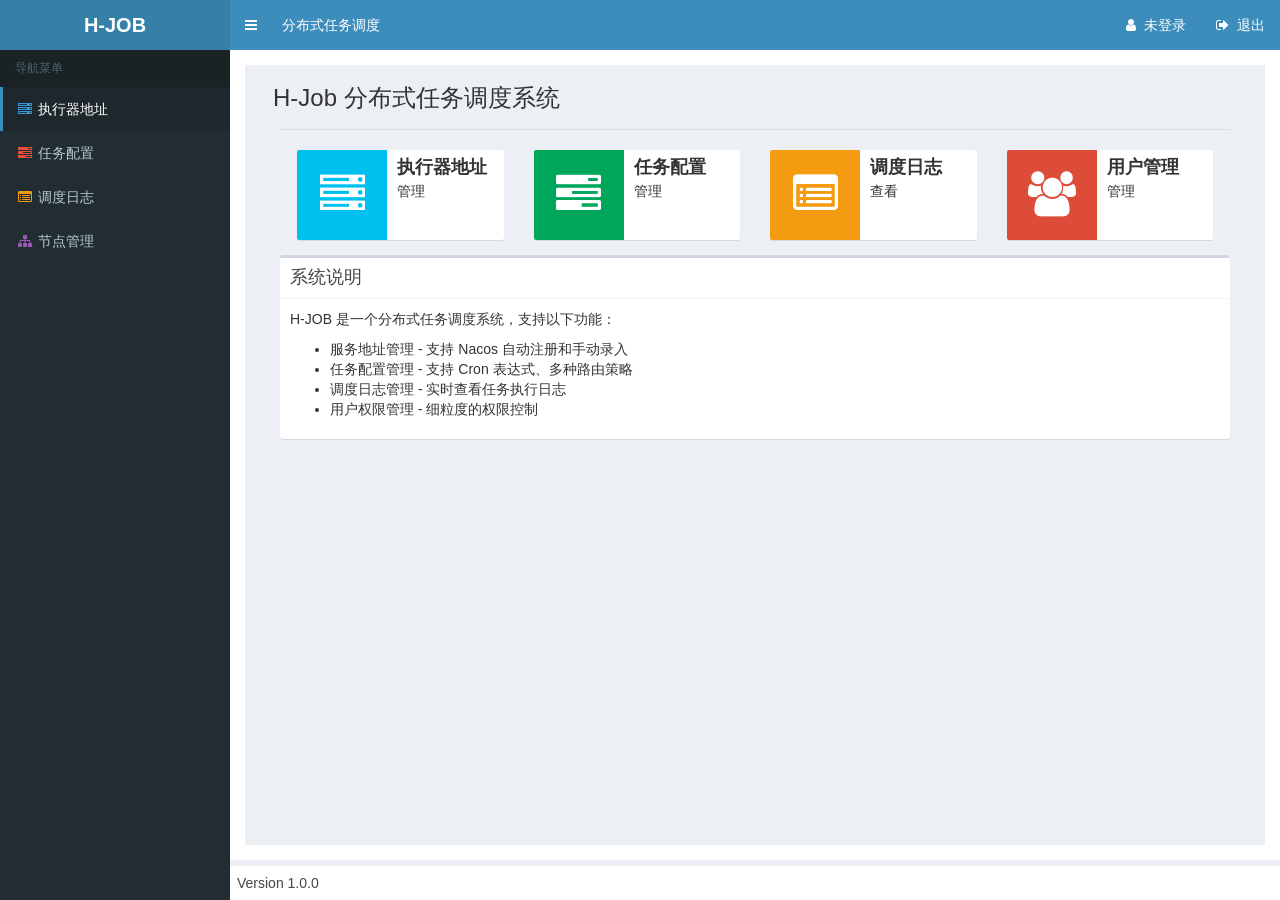
<file: h-job-admin/src/main/resources/admin/views/index.html>
<!DOCTYPE html>
<html>
<head>
    <meta charset="utf-8">
    <meta http-equiv="X-UA-Compatible" content="IE=edge">
    <title>H-JOB </title>
    <meta content="width=device-width, initial-scale=1, maximum-scale=1, user-scalable=no" name="viewport">
    <link rel="stylesheet" href="../css/bootstrap.min.css">
    <link rel="stylesheet" href="../css/font-awesome.min.css">
    <link rel="stylesheet" href="../css/AdminLTE.min.css">
    <link rel="stylesheet" href="../css/all-skins.min.css">
    <link rel="stylesheet" href="../css/main.css">
</head>
<body class="hold-transition skin-blue sidebar-mini">
<div class="wrapper" id="rrapp" v-cloak>
    <header class="main-header">
        <a href="javascript:void(0);" class="logo">
            <span class="logo-mini"><b>HJ</b></span>
            <span class="logo-lg"><b>H-JOB</b></span>
        </a>
        <nav class="navbar navbar-static-top" role="navigation">
            <a href="#" class="sidebar-toggle" data-toggle="offcanvas" role="button">
                <span class="sr-only">Toggle navigation</span>
            </a>
            <div style="float:left;color:#fff;padding:15px 10px;">分布式任务调度</div>
            <div class="navbar-custom-menu">
                <ul class="nav navbar-nav">
                    <li><a href="javascript:void(0);" style="cursor:default;"><i class="fa fa-user"></i> &nbsp;<span
                            id="username-display">未登录</span></a></li>
                    <li><a href="javascript:void(0);" onclick="logout()"><i class="fa fa-sign-out"></i> &nbsp;退出</a>
                    </li>
                </ul>
            </div>
        </nav>
    </header>

    <aside class="main-sidebar">
        <section class="sidebar">
            <ul class="sidebar-menu">
                <li class="header">导航菜单</li>
                <li class="active"><a href="#server_address.html"><i class="fa fa-server" style="color: #3498db;"></i><span>执行器地址</span></a>
                </li>
                <li><a href="#job_info.html"><i class="fa fa-tasks" style="color: #e74c3c;"></i><span>任务配置</span></a></li>
                <li><a href="#job_log.html"><i class="fa fa-list-alt" style="color: #f39c12;"></i><span>调度日志</span></a></li>
                <li><a href="#user.html"><i class="fa fa-users" style="color: #2ecc71;"></i><span>用户管理</span></a></li>
                <li><a href="#node_info.html"><i class="fa fa-sitemap" style="color: #9b59b6;"></i><span>节点管理</span></a></li>
            </ul>
        </section>
    </aside>

    <div class="content-wrapper">

        <section class="content" style="background:#fff;">
            <iframe scrolling="yes" frameborder="0"
                    style="width:100%;min-height:200px;overflow:visible;background:#fff;" :src="main"></iframe>
        </section>
    </div>

    <footer class="main-footer">
        Version 1.0.0
    </footer>

    <div class="control-sidebar-bg"></div>
</div>

<script src="../libs/jquery.min.js"></script>
<script src="../libs/vue.min.js"></script>
<script src="../libs/router.js"></script>
<script src="../libs/bootstrap.min.js"></script>
<script src="../libs/fastclick.min.js"></script>
<script src="../libs/app.js"></script>
<script src="../plugins/layer/layer.js"></script>
<script src="../js/common.js"></script>
<script src="../js/index.js"></script>
<script>
    document.addEventListener('DOMContentLoaded', function () {
        var role = parseInt(localStorage.getItem('hjob_role'), 10);
        if (role !== 1) {
            var menu = document.querySelector('a[href="#user.html"]');
            if (menu) menu.parentNode.style.display = 'none';
        }

        // 显示用户名
        var userName = localStorage.getItem('hjob_user');
        if (userName) {
            try {
                var usernameSpan = document.getElementById('username-display');
                if (usernameSpan && userName) {
                    usernameSpan.textContent = userName;
                }
            } catch (e) {
                console.error('解析用户信息失败:', e);
            }
        }
    });

    function logout() {
        // 调用后端退出接口（如果有）
        $.post('/h-job/logout', function () {
        }).always(function () {
            // 清除本地存储的登录信息
            localStorage.removeItem('hjob_token');
            localStorage.removeItem('hjob_role');
            localStorage.removeItem('hjob_user');
            // 跳转到登录页
            window.location.href = '/h-job/admin/views/login.html';
        });
    }
</script>
</body>
</html>
</file>
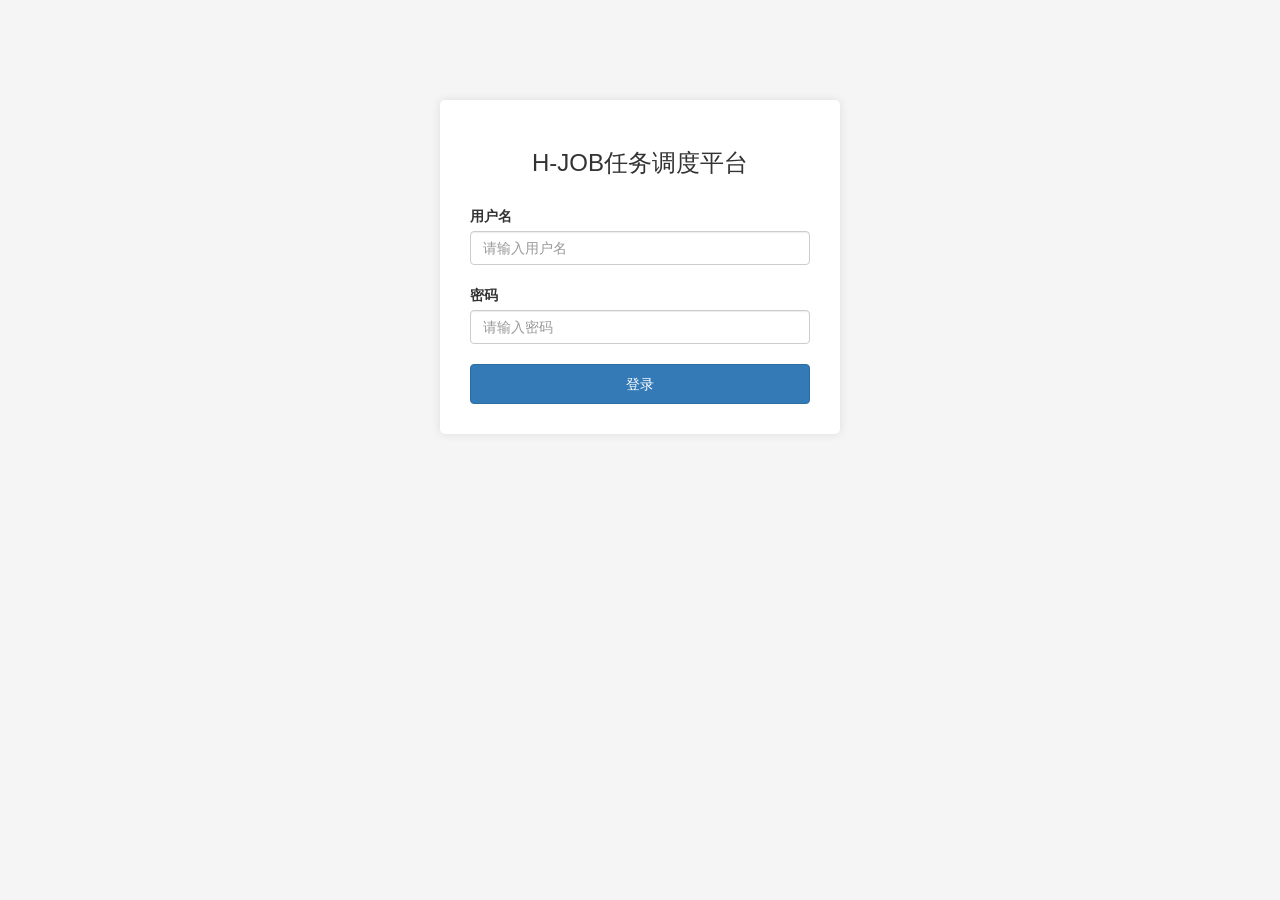
<file: h-job-admin/src/main/resources/admin/views/login.html>
<!DOCTYPE html>
<html lang="zh-CN">
<head>
    <meta charset="utf-8">
    <meta http-equiv="X-UA-Compatible" content="IE=edge">
    <meta name="viewport" content="width=device-width, initial-scale=1">
    <title>登录 - 任务调度平台</title>
    <!-- Bootstrap -->
    <link href="../css/bootstrap.min.css" rel="stylesheet">
    <style>
        body {
            background-color: #f5f5f5;
        }
        .login-container {
            max-width: 400px;
            margin: 100px auto;
            padding: 30px;
            background-color: #fff;
            border-radius: 5px;
            box-shadow: 0 0 10px rgba(0,0,0,0.1);
        }
        .login-title {
            text-align: center;
            margin-bottom: 30px;
            color: #333;
        }
        .form-group {
            margin-bottom: 20px;
        }
        .btn-login {
            width: 100%;
            height: 40px;
        }
    </style>
</head>
<body>
    <div class="container">
        <div class="login-container">
            <h3 class="login-title">H-JOB任务调度平台</h3>
            <form id="loginForm">
                <div class="form-group">
                    <label for="userName">用户名</label>
                    <input type="text" class="form-control" id="userName" name="userName" placeholder="请输入用户名" required>
                </div>
                <div class="form-group">
                    <label for="password">密码</label>
                    <input type="password" class="form-control" id="password" name="password" placeholder="请输入密码" required>
                </div>
                <button type="submit" class="btn btn-primary btn-login">登录</button>
            </form>
            <div id="errorMsg" class="text-danger text-center" style="margin-top: 15px; display: none;"></div>
        </div>
    </div>

    <!-- jQuery (Bootstrap 的所有 JavaScript 插件都依赖 jQuery，所以必须放在前边) -->
    <script src="../libs/jquery.min.js"></script>
    <!-- 加载 Bootstrap 的所有 JavaScript 插件。你也可以根据需要只加载单个插件。 -->
    <script src="../libs/bootstrap.min.js"></script>

    <script src="../js/common.js"></script>
    <script>
        $(function() {
            // 登录表单提交
            $('#loginForm').submit(function(e) {
                e.preventDefault();

                var userName = $('#userName').val();
                var password = $('#password').val();

                if (!userName || !password) {
                    showError('请输入用户名和密码');
                    return;
                }

                $.ajax({
                    url: '/h-job/login',
                    type: 'POST',
                    contentType: 'application/json',
                    data: JSON.stringify({
                        userName: userName,
                        password: password
                    }),
                    success: function(res) {
                        if (res.code === 200) {
                            // 登录成功，保存token和role
                            setToken(res.data.token);
                            localStorage.setItem('hjob_user', res.data.userName);
                            localStorage.setItem('hjob_role', res.data.role);
                            // 跳转到首页
                            window.location.href = 'index.html';
                        } else {
                            showError(res.msg || '登录失败，请检查用户名和密码');
                        }
                    },
                    error: function(xhr) {
                        showError('登录失败，服务器错误');
                    }
                });
            });
            
            function showError(msg) {
                $('#errorMsg').text(msg).show();
                setTimeout(function() {
                    $('#errorMsg').hide();
                }, 3000);
            }
        });
    </script>
</body>
</html>
</file>
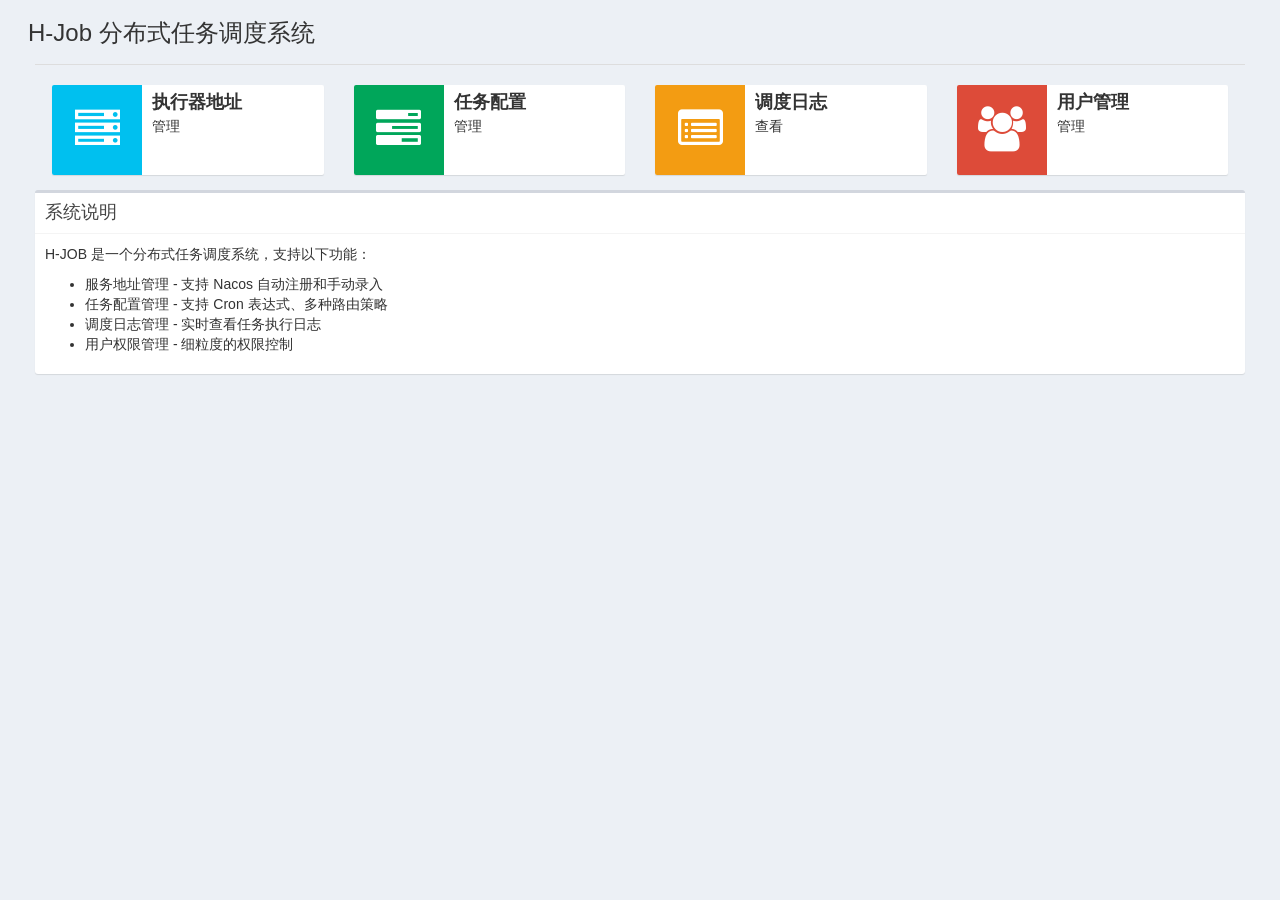
<file: h-job-admin/src/main/resources/admin/views/main.html>
<!DOCTYPE html>
<html>
<head>
    <title>欢迎页</title>
    <meta charset="UTF-8">
    <meta http-equiv="X-UA-Compatible" content="IE=edge">
    <meta content="width=device-width, initial-scale=1, maximum-scale=1, user-scalable=no" name="viewport">
    <link rel="stylesheet" href="../css/bootstrap.min.css">
    <link rel="stylesheet" href="../css/font-awesome.min.css">
    <link rel="stylesheet" href="../css/AdminLTE.min.css">
    <link rel="stylesheet" href="../css/all-skins.min.css">
    <link rel="stylesheet" href="../css/main.css">
    <script src="../js/common.js"></script>

    <style>
        body {
            background-color: #ecf0f5;
            padding: 20px;
        }
    </style>
</head>
<body>
<section class="content-header">
    <h1>H-Job 分布式任务调度系统</h1>
</section>
<section class="content">
    <div class="row">
        <div class="col-md-3 col-sm-6 col-xs-12">
            <a href="server_address.html" style="text-decoration: none; color: inherit;">
                <div class="info-box">
                    <span class="info-box-icon bg-aqua"><i class="fa fa-server"></i></span>
                    <div class="info-box-content">
                        <span class="info-box-number">执行器地址</span>
                        <span class="info-box-text">管理</span>
                    </div>
                </div>
            </a>
        </div>
        <div class="col-md-3 col-sm-6 col-xs-12">
            <a href="job_info.html" style="text-decoration: none; color: inherit;">
                <div class="info-box">
                    <span class="info-box-icon bg-green"><i class="fa fa-tasks"></i></span>
                    <div class="info-box-content">
                        <span class="info-box-number">任务配置</span>
                        <span class="info-box-text">管理</span>
                    </div>
                </div>
            </a>
        </div>
        <div class="col-md-3 col-sm-6 col-xs-12">
            <a href="job_log.html" style="text-decoration: none; color: inherit;">
                <div class="info-box">
                    <span class="info-box-icon bg-yellow"><i class="fa fa-list-alt"></i></span>
                    <div class="info-box-content">
                        <span class="info-box-number">调度日志</span>
                        <span class="info-box-text">查看</span>
                    </div>
                </div>
            </a>
        </div>
        <div class="col-md-3 col-sm-6 col-xs-12">
            <a href="user.html" style="text-decoration: none; color: inherit;">
                <div class="info-box">
                    <span class="info-box-icon bg-red"><i class="fa fa-users"></i></span>
                    <div class="info-box-content">
                        <span class="info-box-number">用户管理</span>
                        <span class="info-box-text">管理</span>
                    </div>
                </div>
            </a>
        </div>
    </div>
    <div class="box box-default">
        <div class="box-header with-border">
            <h3 class="box-title">系统说明</h3>
        </div>
        <div class="box-body">
            <p>H-JOB 是一个分布式任务调度系统，支持以下功能：</p>
            <ul>
                <li>服务地址管理 - 支持 Nacos 自动注册和手动录入</li>
                <li>任务配置管理 - 支持 Cron 表达式、多种路由策略</li>
                <li>调度日志管理 - 实时查看任务执行日志</li>
                <li>用户权限管理 - 细粒度的权限控制</li>
            </ul>
        </div>
    </div>
</section>
</body>
</html>
</file>
<file: h-job-admin/src/main/resources/admin/css/main.css>
html { overflow-x:hidden; }
.content-header {
	position: relative;
	padding: 0 0 3px 8px
}

.content-header>.breadcrumb {
    position: relative;
    top: 0;
    right: 0;
    float: none;
    margin-top: 0px;
    padding-left: 10px;
    background: #ecf0f5;
}

.main-footer {
    padding: 7px;
    color: #444;
    border-top: 1px solid #eee;
}

[v-cloak] {
  display: none;
}

.grid-btn{
	margin-bottom:12px;
}
.grid-btn .btn{
	margin-right:10px;
}
.pointer{cursor: pointer;}

.ml-10 { margin-left:0 !important; }
@media (min-width: 768px) {
	.ml-10 { margin-left:10px !important; }
	.col-sm-10 {width: 70%;padding-left: 0px;}
	.col-sm-2 {width: 24%;}
}
tbody > tr > th {font-weight: normal; }
.panel .table { margin:0 0; }
.panel .pagination { margin:0; }
.panel-default>.panel-heading {background-color: #f5f5f5;}
.row{
	border-top: 1px solid #ddd;
	margin:0;
	padding:20px 2px 0px 2px;
}
.col-xs-6{padding-left: 0px;padding-right: 0px;}
.form-horizontal .form-group {margin-left:0px;margin-right:0px;}
.form-horizontal{
	width:550px;padding-top:20px;
}

/* jqGrid 分页样式 */
.ui-jqgrid .ui-jqgrid-pager {
    height: auto !important;
    padding: 5px 0 !important;
    background-color: #f5f9fc !important;
}
.ui-jqgrid .ui-pg-input {
    height: 28px !important;
    padding: 4px 6px !important;
    font-size: 13px !important;
    border: 1px solid #d9e2ec !important;
    background-color: #fff !important;
}
.ui-jqgrid .ui-pg-selbox {
    height: 30px !important;
    padding: 4px 0 !important;
    font-size: 13px !important;
    border: 1px solid #d9e2ec !important;
    background-color: #fff !important;
}
.ui-jqgrid .ui-paging-info {
    height: 28px !important;
    line-height: 28px !important;
    margin-top: 3px !important;
    color: #5a6c7d !important;
}
.ui-jqgrid .ui-pg-button {
    color: #3b82f6 !important;
}
.ui-jqgrid .ui-pg-button:hover {
    background-color: #dbeafe !important;
}
.ui-jqgrid .ui-state-disabled {
    color: #9ca3af !important;
}

/* jqGrid 表头与内容间距 */
.ui-jqgrid .ui-jqgrid-htable thead th {
    padding: 0 5px !important;
    border-bottom: none !important;
}
.ui-jqgrid .ui-jqgrid-btable tbody td {
    padding: 0 5px !important;
}
.ui-jqgrid .ui-jqgrid-htable {
    border-bottom: none !important;
}

/* jqGrid 表格边框 */
.ui-jqgrid .ui-jqgrid-bdiv table {
    border-collapse: collapse !important;
}
.ui-jqgrid .ui-jqgrid-btable tbody tr {
    border-bottom: 1px solid #e5e7eb !important;
}
.ui-jqgrid .ui-jqgrid-btable tbody tr:last-child {
    border-bottom: none !important;
}
.ui-jqgrid {
    border: 1px solid #e5e7eb !important;
}

/* 强制 jqGrid 表格高度 */
.jqgrid-fixed-height {
    height: 500px !important;
}
.jqgrid-fixed-height .ui-jqgrid {
    height: 100% !important;
}
.jqgrid-fixed-height .ui-jqgrid-view {
    height: 100% !important;
}
.jqgrid-fixed-height .ui-jqgrid-bdiv {
    height: calc(100% - 30px) !important;
}
</file>
<file: h-job-admin/src/main/resources/admin/css/all-skins.min.css>
.skin-blue .main-header .navbar{background-color:#3c8dbc}.skin-blue .main-header .navbar .nav>li>a{color:#fff}.skin-blue .main-header .navbar .nav>li>a:hover,.skin-blue .main-header .navbar .nav>li>a:active,.skin-blue .main-header .navbar .nav>li>a:focus,.skin-blue .main-header .navbar .nav .open>a,.skin-blue .main-header .navbar .nav .open>a:hover,.skin-blue .main-header .navbar .nav .open>a:focus,.skin-blue .main-header .navbar .nav>.active>a{background:rgba(0,0,0,0.1);color:#f6f6f6}.skin-blue .main-header .navbar .sidebar-toggle{color:#fff}.skin-blue .main-header .navbar .sidebar-toggle:hover{color:#f6f6f6;background:rgba(0,0,0,0.1)}.skin-blue .main-header .navbar .sidebar-toggle{color:#fff}.skin-blue .main-header .navbar .sidebar-toggle:hover{background-color:#367fa9}@media (max-width:767px){.skin-blue .main-header .navbar .dropdown-menu li.divider{background-color:rgba(255,255,255,0.1)}.skin-blue .main-header .navbar .dropdown-menu li a{color:#fff}.skin-blue .main-header .navbar .dropdown-menu li a:hover{background:#367fa9}}.skin-blue .main-header .logo{background-color:#367fa9;color:#fff;border-bottom:0 solid transparent}.skin-blue .main-header .logo:hover{background-color:#357ca5}.skin-blue .main-header li.user-header{background-color:#3c8dbc}.skin-blue .content-header{background:transparent}.skin-blue .wrapper,.skin-blue .main-sidebar,.skin-blue .left-side{background-color:#222d32}.skin-blue .user-panel>.info,.skin-blue .user-panel>.info>a{color:#fff}.skin-blue .sidebar-menu>li.header{color:#4b646f;background:#1a2226}.skin-blue .sidebar-menu>li>a{border-left:3px solid transparent}.skin-blue .sidebar-menu>li:hover>a,.skin-blue .sidebar-menu>li.active>a{color:#fff;background:#1e282c;border-left-color:#3c8dbc}.skin-blue .sidebar-menu>li>.treeview-menu{margin:0 1px;background:#2c3b41}.skin-blue .sidebar a{color:#b8c7ce}.skin-blue .sidebar a:hover{text-decoration:none}.skin-blue .treeview-menu>li>a{color:#8aa4af}.skin-blue .treeview-menu>li.active>a,.skin-blue .treeview-menu>li>a:hover{color:#fff}.skin-blue .sidebar-form{border-radius:3px;border:1px solid #374850;margin:10px 10px}.skin-blue .sidebar-form input[type="text"],.skin-blue .sidebar-form .btn{box-shadow:none;background-color:#374850;border:1px solid transparent;height:35px}.skin-blue .sidebar-form input[type="text"]{color:#666;border-top-left-radius:2px;border-top-right-radius:0;border-bottom-right-radius:0;border-bottom-left-radius:2px}.skin-blue .sidebar-form input[type="text"]:focus,.skin-blue .sidebar-form input[type="text"]:focus+.input-group-btn .btn{background-color:#fff;color:#666}.skin-blue .sidebar-form input[type="text"]:focus+.input-group-btn .btn{border-left-color:#fff}.skin-blue .sidebar-form .btn{color:#999;border-top-left-radius:0;border-top-right-radius:2px;border-bottom-right-radius:2px;border-bottom-left-radius:0}.skin-blue.layout-top-nav .main-header>.logo{background-color:#3c8dbc;color:#fff;border-bottom:0 solid transparent}.skin-blue.layout-top-nav .main-header>.logo:hover{background-color:#3b8ab8}.skin-blue-light .main-header .navbar{background-color:#3c8dbc}.skin-blue-light .main-header .navbar .nav>li>a{color:#fff}.skin-blue-light .main-header .navbar .nav>li>a:hover,.skin-blue-light .main-header .navbar .nav>li>a:active,.skin-blue-light .main-header .navbar .nav>li>a:focus,.skin-blue-light .main-header .navbar .nav .open>a,.skin-blue-light .main-header .navbar .nav .open>a:hover,.skin-blue-light .main-header .navbar .nav .open>a:focus,.skin-blue-light .main-header .navbar .nav>.active>a{background:rgba(0,0,0,0.1);color:#f6f6f6}.skin-blue-light .main-header .navbar .sidebar-toggle{color:#fff}.skin-blue-light .main-header .navbar .sidebar-toggle:hover{color:#f6f6f6;background:rgba(0,0,0,0.1)}.skin-blue-light .main-header .navbar .sidebar-toggle{color:#fff}.skin-blue-light .main-header .navbar .sidebar-toggle:hover{background-color:#367fa9}@media (max-width:767px){.skin-blue-light .main-header .navbar .dropdown-menu li.divider{background-color:rgba(255,255,255,0.1)}.skin-blue-light .main-header .navbar .dropdown-menu li a{color:#fff}.skin-blue-light .main-header .navbar .dropdown-menu li a:hover{background:#367fa9}}.skin-blue-light .main-header .logo{background-color:#3c8dbc;color:#fff;border-bottom:0 solid transparent}.skin-blue-light .main-header .logo:hover{background-color:#3b8ab8}.skin-blue-light .main-header li.user-header{background-color:#3c8dbc}.skin-blue-light .content-header{background:transparent}.skin-blue-light .wrapper,.skin-blue-light .main-sidebar,.skin-blue-light .left-side{background-color:#f9fafc}.skin-blue-light .content-wrapper,.skin-blue-light .main-footer{border-left:1px solid #d2d6de}.skin-blue-light .user-panel>.info,.skin-blue-light .user-panel>.info>a{color:#444}.skin-blue-light .sidebar-menu>li{-webkit-transition:border-left-color .3s ease;-o-transition:border-left-color .3s ease;transition:border-left-color .3s ease}.skin-blue-light .sidebar-menu>li.header{color:#848484;background:#f9fafc}.skin-blue-light .sidebar-menu>li>a{border-left:3px solid transparent;font-weight:600}.skin-blue-light .sidebar-menu>li:hover>a,.skin-blue-light .sidebar-menu>li.active>a{color:#000;background:#f4f4f5}.skin-blue-light .sidebar-menu>li.active{border-left-color:#3c8dbc}.skin-blue-light .sidebar-menu>li.active>a{font-weight:600}.skin-blue-light .sidebar-menu>li>.treeview-menu{background:#f4f4f5}.skin-blue-light .sidebar a{color:#444}.skin-blue-light .sidebar a:hover{text-decoration:none}.skin-blue-light .treeview-menu>li>a{color:#777}.skin-blue-light .treeview-menu>li.active>a,.skin-blue-light .treeview-menu>li>a:hover{color:#000}.skin-blue-light .treeview-menu>li.active>a{font-weight:600}.skin-blue-light .sidebar-form{border-radius:3px;border:1px solid #d2d6de;margin:10px 10px}.skin-blue-light .sidebar-form input[type="text"],.skin-blue-light .sidebar-form .btn{box-shadow:none;background-color:#fff;border:1px solid transparent;height:35px}.skin-blue-light .sidebar-form input[type="text"]{color:#666;border-top-left-radius:2px;border-top-right-radius:0;border-bottom-right-radius:0;border-bottom-left-radius:2px}.skin-blue-light .sidebar-form input[type="text"]:focus,.skin-blue-light .sidebar-form input[type="text"]:focus+.input-group-btn .btn{background-color:#fff;color:#666}.skin-blue-light .sidebar-form input[type="text"]:focus+.input-group-btn .btn{border-left-color:#fff}.skin-blue-light .sidebar-form .btn{color:#999;border-top-left-radius:0;border-top-right-radius:2px;border-bottom-right-radius:2px;border-bottom-left-radius:0}@media (min-width:768px){.skin-blue-light.sidebar-mini.sidebar-collapse .sidebar-menu>li>.treeview-menu{border-left:1px solid #d2d6de}}.skin-blue-light .main-footer{border-top-color:#d2d6de}.skin-blue.layout-top-nav .main-header>.logo{background-color:#3c8dbc;color:#fff;border-bottom:0 solid transparent}.skin-blue.layout-top-nav .main-header>.logo:hover{background-color:#3b8ab8}.skin-black .main-header{-webkit-box-shadow:0 1px 1px rgba(0,0,0,0.05);box-shadow:0 1px 1px rgba(0,0,0,0.05)}.skin-black .main-header .navbar-toggle{color:#333}.skin-black .main-header .navbar-brand{color:#333;border-right:1px solid #eee}.skin-black .main-header .navbar{background-color:#fff}.skin-black .main-header .navbar .nav>li>a{color:#333}.skin-black .main-header .navbar .nav>li>a:hover,.skin-black .main-header .navbar .nav>li>a:active,.skin-black .main-header .navbar .nav>li>a:focus,.skin-black .main-header .navbar .nav .open>a,.skin-black .main-header .navbar .nav .open>a:hover,.skin-black .main-header .navbar .nav .open>a:focus,.skin-black .main-header .navbar .nav>.active>a{background:#fff;color:#999}.skin-black .main-header .navbar .sidebar-toggle{color:#333}.skin-black .main-header .navbar .sidebar-toggle:hover{color:#999;background:#fff}.skin-black .main-header .navbar>.sidebar-toggle{color:#333;border-right:1px solid #eee}.skin-black .main-header .navbar .navbar-nav>li>a{border-right:1px solid #eee}.skin-black .main-header .navbar .navbar-custom-menu .navbar-nav>li>a,.skin-black .main-header .navbar .navbar-right>li>a{border-left:1px solid #eee;border-right-width:0}.skin-black .main-header>.logo{background-color:#fff;color:#333;border-bottom:0 solid transparent;border-right:1px solid #eee}.skin-black .main-header>.logo:hover{background-color:#fcfcfc}@media (max-width:767px){.skin-black .main-header>.logo{background-color:#222;color:#fff;border-bottom:0 solid transparent;border-right:none}.skin-black .main-header>.logo:hover{background-color:#1f1f1f}}.skin-black .main-header li.user-header{background-color:#222}.skin-black .content-header{background:transparent;box-shadow:none}.skin-black .wrapper,.skin-black .main-sidebar,.skin-black .left-side{background-color:#222d32}.skin-black .user-panel>.info,.skin-black .user-panel>.info>a{color:#fff}.skin-black .sidebar-menu>li.header{color:#4b646f;background:#1a2226}.skin-black .sidebar-menu>li>a{border-left:3px solid transparent}.skin-black .sidebar-menu>li:hover>a,.skin-black .sidebar-menu>li.active>a{color:#fff;background:#1e282c;border-left-color:#fff}.skin-black .sidebar-menu>li>.treeview-menu{margin:0 1px;background:#2c3b41}.skin-black .sidebar a{color:#b8c7ce}.skin-black .sidebar a:hover{text-decoration:none}.skin-black .treeview-menu>li>a{color:#8aa4af}.skin-black .treeview-menu>li.active>a,.skin-black .treeview-menu>li>a:hover{color:#fff}.skin-black .sidebar-form{border-radius:3px;border:1px solid #374850;margin:10px 10px}.skin-black .sidebar-form input[type="text"],.skin-black .sidebar-form .btn{box-shadow:none;background-color:#374850;border:1px solid transparent;height:35px}.skin-black .sidebar-form input[type="text"]{color:#666;border-top-left-radius:2px;border-top-right-radius:0;border-bottom-right-radius:0;border-bottom-left-radius:2px}.skin-black .sidebar-form input[type="text"]:focus,.skin-black .sidebar-form input[type="text"]:focus+.input-group-btn .btn{background-color:#fff;color:#666}.skin-black .sidebar-form input[type="text"]:focus+.input-group-btn .btn{border-left-color:#fff}.skin-black .sidebar-form .btn{color:#999;border-top-left-radius:0;border-top-right-radius:2px;border-bottom-right-radius:2px;border-bottom-left-radius:0}.skin-black .pace .pace-progress{background:#222}.skin-black .pace .pace-activity{border-top-color:#222;border-left-color:#222}.skin-black-light .main-header{-webkit-box-shadow:0 1px 1px rgba(0,0,0,0.05);box-shadow:0 1px 1px rgba(0,0,0,0.05)}.skin-black-light .main-header .navbar-toggle{color:#333}.skin-black-light .main-header .navbar-brand{color:#333;border-right:1px solid #eee}.skin-black-light .main-header .navbar{background-color:#fff}.skin-black-light .main-header .navbar .nav>li>a{color:#333}.skin-black-light .main-header .navbar .nav>li>a:hover,.skin-black-light .main-header .navbar .nav>li>a:active,.skin-black-light .main-header .navbar .nav>li>a:focus,.skin-black-light .main-header .navbar .nav .open>a,.skin-black-light .main-header .navbar .nav .open>a:hover,.skin-black-light .main-header .navbar .nav .open>a:focus,.skin-black-light .main-header .navbar .nav>.active>a{background:#fff;color:#999}.skin-black-light .main-header .navbar .sidebar-toggle{color:#333}.skin-black-light .main-header .navbar .sidebar-toggle:hover{color:#999;background:#fff}.skin-black-light .main-header .navbar>.sidebar-toggle{color:#333;border-right:1px solid #eee}.skin-black-light .main-header .navbar .navbar-nav>li>a{border-right:1px solid #eee}.skin-black-light .main-header .navbar .navbar-custom-menu .navbar-nav>li>a,.skin-black-light .main-header .navbar .navbar-right>li>a{border-left:1px solid #eee;border-right-width:0}.skin-black-light .main-header>.logo{background-color:#fff;color:#333;border-bottom:0 solid transparent;border-right:1px solid #eee}.skin-black-light .main-header>.logo:hover{background-color:#fcfcfc}@media (max-width:767px){.skin-black-light .main-header>.logo{background-color:#222;color:#fff;border-bottom:0 solid transparent;border-right:none}.skin-black-light .main-header>.logo:hover{background-color:#1f1f1f}}.skin-black-light .main-header li.user-header{background-color:#222}.skin-black-light .content-header{background:transparent;box-shadow:none}.skin-black-light .wrapper,.skin-black-light .main-sidebar,.skin-black-light .left-side{background-color:#f9fafc}.skin-black-light .content-wrapper,.skin-black-light .main-footer{border-left:1px solid #d2d6de}.skin-black-light .user-panel>.info,.skin-black-light .user-panel>.info>a{color:#444}.skin-black-light .sidebar-menu>li{-webkit-transition:border-left-color .3s ease;-o-transition:border-left-color .3s ease;transition:border-left-color .3s ease}.skin-black-light .sidebar-menu>li.header{color:#848484;background:#f9fafc}.skin-black-light .sidebar-menu>li>a{border-left:3px solid transparent;font-weight:600}.skin-black-light .sidebar-menu>li:hover>a,.skin-black-light .sidebar-menu>li.active>a{color:#000;background:#f4f4f5}.skin-black-light .sidebar-menu>li.active{border-left-color:#fff}.skin-black-light .sidebar-menu>li.active>a{font-weight:600}.skin-black-light .sidebar-menu>li>.treeview-menu{background:#f4f4f5}.skin-black-light .sidebar a{color:#444}.skin-black-light .sidebar a:hover{text-decoration:none}.skin-black-light .treeview-menu>li>a{color:#777}.skin-black-light .treeview-menu>li.active>a,.skin-black-light .treeview-menu>li>a:hover{color:#000}.skin-black-light .treeview-menu>li.active>a{font-weight:600}.skin-black-light .sidebar-form{border-radius:3px;border:1px solid #d2d6de;margin:10px 10px}.skin-black-light .sidebar-form input[type="text"],.skin-black-light .sidebar-form .btn{box-shadow:none;background-color:#fff;border:1px solid transparent;height:35px}.skin-black-light .sidebar-form input[type="text"]{color:#666;border-top-left-radius:2px;border-top-right-radius:0;border-bottom-right-radius:0;border-bottom-left-radius:2px}.skin-black-light .sidebar-form input[type="text"]:focus,.skin-black-light .sidebar-form input[type="text"]:focus+.input-group-btn .btn{background-color:#fff;color:#666}.skin-black-light .sidebar-form input[type="text"]:focus+.input-group-btn .btn{border-left-color:#fff}.skin-black-light .sidebar-form .btn{color:#999;border-top-left-radius:0;border-top-right-radius:2px;border-bottom-right-radius:2px;border-bottom-left-radius:0}@media (min-width:768px){.skin-black-light.sidebar-mini.sidebar-collapse .sidebar-menu>li>.treeview-menu{border-left:1px solid #d2d6de}}.skin-green .main-header .navbar{background-color:#00a65a}.skin-green .main-header .navbar .nav>li>a{color:#fff}.skin-green .main-header .navbar .nav>li>a:hover,.skin-green .main-header .navbar .nav>li>a:active,.skin-green .main-header .navbar .nav>li>a:focus,.skin-green .main-header .navbar .nav .open>a,.skin-green .main-header .navbar .nav .open>a:hover,.skin-green .main-header .navbar .nav .open>a:focus,.skin-green .main-header .navbar .nav>.active>a{background:rgba(0,0,0,0.1);color:#f6f6f6}.skin-green .main-header .navbar .sidebar-toggle{color:#fff}.skin-green .main-header .navbar .sidebar-toggle:hover{color:#f6f6f6;background:rgba(0,0,0,0.1)}.skin-green .main-header .navbar .sidebar-toggle{color:#fff}.skin-green .main-header .navbar .sidebar-toggle:hover{background-color:#008d4c}@media (max-width:767px){.skin-green .main-header .navbar .dropdown-menu li.divider{background-color:rgba(255,255,255,0.1)}.skin-green .main-header .navbar .dropdown-menu li a{color:#fff}.skin-green .main-header .navbar .dropdown-menu li a:hover{background:#008d4c}}.skin-green .main-header .logo{background-color:#008d4c;color:#fff;border-bottom:0 solid transparent}.skin-green .main-header .logo:hover{background-color:#008749}.skin-green .main-header li.user-header{background-color:#00a65a}.skin-green .content-header{background:transparent}.skin-green .wrapper,.skin-green .main-sidebar,.skin-green .left-side{background-color:#222d32}.skin-green .user-panel>.info,.skin-green .user-panel>.info>a{color:#fff}.skin-green .sidebar-menu>li.header{color:#4b646f;background:#1a2226}.skin-green .sidebar-menu>li>a{border-left:3px solid transparent}.skin-green .sidebar-menu>li:hover>a,.skin-green .sidebar-menu>li.active>a{color:#fff;background:#1e282c;border-left-color:#00a65a}.skin-green .sidebar-menu>li>.treeview-menu{margin:0 1px;background:#2c3b41}.skin-green .sidebar a{color:#b8c7ce}.skin-green .sidebar a:hover{text-decoration:none}.skin-green .treeview-menu>li>a{color:#8aa4af}.skin-green .treeview-menu>li.active>a,.skin-green .treeview-menu>li>a:hover{color:#fff}.skin-green .sidebar-form{border-radius:3px;border:1px solid #374850;margin:10px 10px}.skin-green .sidebar-form input[type="text"],.skin-green .sidebar-form .btn{box-shadow:none;background-color:#374850;border:1px solid transparent;height:35px}.skin-green .sidebar-form input[type="text"]{color:#666;border-top-left-radius:2px;border-top-right-radius:0;border-bottom-right-radius:0;border-bottom-left-radius:2px}.skin-green .sidebar-form input[type="text"]:focus,.skin-green .sidebar-form input[type="text"]:focus+.input-group-btn .btn{background-color:#fff;color:#666}.skin-green .sidebar-form input[type="text"]:focus+.input-group-btn .btn{border-left-color:#fff}.skin-green .sidebar-form .btn{color:#999;border-top-left-radius:0;border-top-right-radius:2px;border-bottom-right-radius:2px;border-bottom-left-radius:0}.skin-green-light .main-header .navbar{background-color:#00a65a}.skin-green-light .main-header .navbar .nav>li>a{color:#fff}.skin-green-light .main-header .navbar .nav>li>a:hover,.skin-green-light .main-header .navbar .nav>li>a:active,.skin-green-light .main-header .navbar .nav>li>a:focus,.skin-green-light .main-header .navbar .nav .open>a,.skin-green-light .main-header .navbar .nav .open>a:hover,.skin-green-light .main-header .navbar .nav .open>a:focus,.skin-green-light .main-header .navbar .nav>.active>a{background:rgba(0,0,0,0.1);color:#f6f6f6}.skin-green-light .main-header .navbar .sidebar-toggle{color:#fff}.skin-green-light .main-header .navbar .sidebar-toggle:hover{color:#f6f6f6;background:rgba(0,0,0,0.1)}.skin-green-light .main-header .navbar .sidebar-toggle{color:#fff}.skin-green-light .main-header .navbar .sidebar-toggle:hover{background-color:#008d4c}@media (max-width:767px){.skin-green-light .main-header .navbar .dropdown-menu li.divider{background-color:rgba(255,255,255,0.1)}.skin-green-light .main-header .navbar .dropdown-menu li a{color:#fff}.skin-green-light .main-header .navbar .dropdown-menu li a:hover{background:#008d4c}}.skin-green-light .main-header .logo{background-color:#00a65a;color:#fff;border-bottom:0 solid transparent}.skin-green-light .main-header .logo:hover{background-color:#00a157}.skin-green-light .main-header li.user-header{background-color:#00a65a}.skin-green-light .content-header{background:transparent}.skin-green-light .wrapper,.skin-green-light .main-sidebar,.skin-green-light .left-side{background-color:#f9fafc}.skin-green-light .content-wrapper,.skin-green-light .main-footer{border-left:1px solid #d2d6de}.skin-green-light .user-panel>.info,.skin-green-light .user-panel>.info>a{color:#444}.skin-green-light .sidebar-menu>li{-webkit-transition:border-left-color .3s ease;-o-transition:border-left-color .3s ease;transition:border-left-color .3s ease}.skin-green-light .sidebar-menu>li.header{color:#848484;background:#f9fafc}.skin-green-light .sidebar-menu>li>a{border-left:3px solid transparent;font-weight:600}.skin-green-light .sidebar-menu>li:hover>a,.skin-green-light .sidebar-menu>li.active>a{color:#000;background:#f4f4f5}.skin-green-light .sidebar-menu>li.active{border-left-color:#00a65a}.skin-green-light .sidebar-menu>li.active>a{font-weight:600}.skin-green-light .sidebar-menu>li>.treeview-menu{background:#f4f4f5}.skin-green-light .sidebar a{color:#444}.skin-green-light .sidebar a:hover{text-decoration:none}.skin-green-light .treeview-menu>li>a{color:#777}.skin-green-light .treeview-menu>li.active>a,.skin-green-light .treeview-menu>li>a:hover{color:#000}.skin-green-light .treeview-menu>li.active>a{font-weight:600}.skin-green-light .sidebar-form{border-radius:3px;border:1px solid #d2d6de;margin:10px 10px}.skin-green-light .sidebar-form input[type="text"],.skin-green-light .sidebar-form .btn{box-shadow:none;background-color:#fff;border:1px solid transparent;height:35px}.skin-green-light .sidebar-form input[type="text"]{color:#666;border-top-left-radius:2px;border-top-right-radius:0;border-bottom-right-radius:0;border-bottom-left-radius:2px}.skin-green-light .sidebar-form input[type="text"]:focus,.skin-green-light .sidebar-form input[type="text"]:focus+.input-group-btn .btn{background-color:#fff;color:#666}.skin-green-light .sidebar-form input[type="text"]:focus+.input-group-btn .btn{border-left-color:#fff}.skin-green-light .sidebar-form .btn{color:#999;border-top-left-radius:0;border-top-right-radius:2px;border-bottom-right-radius:2px;border-bottom-left-radius:0}@media (min-width:768px){.skin-green-light.sidebar-mini.sidebar-collapse .sidebar-menu>li>.treeview-menu{border-left:1px solid #d2d6de}}.skin-red .main-header .navbar{background-color:#dd4b39}.skin-red .main-header .navbar .nav>li>a{color:#fff}.skin-red .main-header .navbar .nav>li>a:hover,.skin-red .main-header .navbar .nav>li>a:active,.skin-red .main-header .navbar .nav>li>a:focus,.skin-red .main-header .navbar .nav .open>a,.skin-red .main-header .navbar .nav .open>a:hover,.skin-red .main-header .navbar .nav .open>a:focus,.skin-red .main-header .navbar .nav>.active>a{background:rgba(0,0,0,0.1);color:#f6f6f6}.skin-red .main-header .navbar .sidebar-toggle{color:#fff}.skin-red .main-header .navbar .sidebar-toggle:hover{color:#f6f6f6;background:rgba(0,0,0,0.1)}.skin-red .main-header .navbar .sidebar-toggle{color:#fff}.skin-red .main-header .navbar .sidebar-toggle:hover{background-color:#d73925}@media (max-width:767px){.skin-red .main-header .navbar .dropdown-menu li.divider{background-color:rgba(255,255,255,0.1)}.skin-red .main-header .navbar .dropdown-menu li a{color:#fff}.skin-red .main-header .navbar .dropdown-menu li a:hover{background:#d73925}}.skin-red .main-header .logo{background-color:#d73925;color:#fff;border-bottom:0 solid transparent}.skin-red .main-header .logo:hover{background-color:#d33724}.skin-red .main-header li.user-header{background-color:#dd4b39}.skin-red .content-header{background:transparent}.skin-red .wrapper,.skin-red .main-sidebar,.skin-red .left-side{background-color:#222d32}.skin-red .user-panel>.info,.skin-red .user-panel>.info>a{color:#fff}.skin-red .sidebar-menu>li.header{color:#4b646f;background:#1a2226}.skin-red .sidebar-menu>li>a{border-left:3px solid transparent}.skin-red .sidebar-menu>li:hover>a,.skin-red .sidebar-menu>li.active>a{color:#fff;background:#1e282c;border-left-color:#dd4b39}.skin-red .sidebar-menu>li>.treeview-menu{margin:0 1px;background:#2c3b41}.skin-red .sidebar a{color:#b8c7ce}.skin-red .sidebar a:hover{text-decoration:none}.skin-red .treeview-menu>li>a{color:#8aa4af}.skin-red .treeview-menu>li.active>a,.skin-red .treeview-menu>li>a:hover{color:#fff}.skin-red .sidebar-form{border-radius:3px;border:1px solid #374850;margin:10px 10px}.skin-red .sidebar-form input[type="text"],.skin-red .sidebar-form .btn{box-shadow:none;background-color:#374850;border:1px solid transparent;height:35px}.skin-red .sidebar-form input[type="text"]{color:#666;border-top-left-radius:2px;border-top-right-radius:0;border-bottom-right-radius:0;border-bottom-left-radius:2px}.skin-red .sidebar-form input[type="text"]:focus,.skin-red .sidebar-form input[type="text"]:focus+.input-group-btn .btn{background-color:#fff;color:#666}.skin-red .sidebar-form input[type="text"]:focus+.input-group-btn .btn{border-left-color:#fff}.skin-red .sidebar-form .btn{color:#999;border-top-left-radius:0;border-top-right-radius:2px;border-bottom-right-radius:2px;border-bottom-left-radius:0}.skin-red-light .main-header .navbar{background-color:#dd4b39}.skin-red-light .main-header .navbar .nav>li>a{color:#fff}.skin-red-light .main-header .navbar .nav>li>a:hover,.skin-red-light .main-header .navbar .nav>li>a:active,.skin-red-light .main-header .navbar .nav>li>a:focus,.skin-red-light .main-header .navbar .nav .open>a,.skin-red-light .main-header .navbar .nav .open>a:hover,.skin-red-light .main-header .navbar .nav .open>a:focus,.skin-red-light .main-header .navbar .nav>.active>a{background:rgba(0,0,0,0.1);color:#f6f6f6}.skin-red-light .main-header .navbar .sidebar-toggle{color:#fff}.skin-red-light .main-header .navbar .sidebar-toggle:hover{color:#f6f6f6;background:rgba(0,0,0,0.1)}.skin-red-light .main-header .navbar .sidebar-toggle{color:#fff}.skin-red-light .main-header .navbar .sidebar-toggle:hover{background-color:#d73925}@media (max-width:767px){.skin-red-light .main-header .navbar .dropdown-menu li.divider{background-color:rgba(255,255,255,0.1)}.skin-red-light .main-header .navbar .dropdown-menu li a{color:#fff}.skin-red-light .main-header .navbar .dropdown-menu li a:hover{background:#d73925}}.skin-red-light .main-header .logo{background-color:#dd4b39;color:#fff;border-bottom:0 solid transparent}.skin-red-light .main-header .logo:hover{background-color:#dc4735}.skin-red-light .main-header li.user-header{background-color:#dd4b39}.skin-red-light .content-header{background:transparent}.skin-red-light .wrapper,.skin-red-light .main-sidebar,.skin-red-light .left-side{background-color:#f9fafc}.skin-red-light .content-wrapper,.skin-red-light .main-footer{border-left:1px solid #d2d6de}.skin-red-light .user-panel>.info,.skin-red-light .user-panel>.info>a{color:#444}.skin-red-light .sidebar-menu>li{-webkit-transition:border-left-color .3s ease;-o-transition:border-left-color .3s ease;transition:border-left-color .3s ease}.skin-red-light .sidebar-menu>li.header{color:#848484;background:#f9fafc}.skin-red-light .sidebar-menu>li>a{border-left:3px solid transparent;font-weight:600}.skin-red-light .sidebar-menu>li:hover>a,.skin-red-light .sidebar-menu>li.active>a{color:#000;background:#f4f4f5}.skin-red-light .sidebar-menu>li.active{border-left-color:#dd4b39}.skin-red-light .sidebar-menu>li.active>a{font-weight:600}.skin-red-light .sidebar-menu>li>.treeview-menu{background:#f4f4f5}.skin-red-light .sidebar a{color:#444}.skin-red-light .sidebar a:hover{text-decoration:none}.skin-red-light .treeview-menu>li>a{color:#777}.skin-red-light .treeview-menu>li.active>a,.skin-red-light .treeview-menu>li>a:hover{color:#000}.skin-red-light .treeview-menu>li.active>a{font-weight:600}.skin-red-light .sidebar-form{border-radius:3px;border:1px solid #d2d6de;margin:10px 10px}.skin-red-light .sidebar-form input[type="text"],.skin-red-light .sidebar-form .btn{box-shadow:none;background-color:#fff;border:1px solid transparent;height:35px}.skin-red-light .sidebar-form input[type="text"]{color:#666;border-top-left-radius:2px;border-top-right-radius:0;border-bottom-right-radius:0;border-bottom-left-radius:2px}.skin-red-light .sidebar-form input[type="text"]:focus,.skin-red-light .sidebar-form input[type="text"]:focus+.input-group-btn .btn{background-color:#fff;color:#666}.skin-red-light .sidebar-form input[type="text"]:focus+.input-group-btn .btn{border-left-color:#fff}.skin-red-light .sidebar-form .btn{color:#999;border-top-left-radius:0;border-top-right-radius:2px;border-bottom-right-radius:2px;border-bottom-left-radius:0}@media (min-width:768px){.skin-red-light.sidebar-mini.sidebar-collapse .sidebar-menu>li>.treeview-menu{border-left:1px solid #d2d6de}}.skin-yellow .main-header .navbar{background-color:#f39c12}.skin-yellow .main-header .navbar .nav>li>a{color:#fff}.skin-yellow .main-header .navbar .nav>li>a:hover,.skin-yellow .main-header .navbar .nav>li>a:active,.skin-yellow .main-header .navbar .nav>li>a:focus,.skin-yellow .main-header .navbar .nav .open>a,.skin-yellow .main-header .navbar .nav .open>a:hover,.skin-yellow .main-header .navbar .nav .open>a:focus,.skin-yellow .main-header .navbar .nav>.active>a{background:rgba(0,0,0,0.1);color:#f6f6f6}.skin-yellow .main-header .navbar .sidebar-toggle{color:#fff}.skin-yellow .main-header .navbar .sidebar-toggle:hover{color:#f6f6f6;background:rgba(0,0,0,0.1)}.skin-yellow .main-header .navbar .sidebar-toggle{color:#fff}.skin-yellow .main-header .navbar .sidebar-toggle:hover{background-color:#e08e0b}@media (max-width:767px){.skin-yellow .main-header .navbar .dropdown-menu li.divider{background-color:rgba(255,255,255,0.1)}.skin-yellow .main-header .navbar .dropdown-menu li a{color:#fff}.skin-yellow .main-header .navbar .dropdown-menu li a:hover{background:#e08e0b}}.skin-yellow .main-header .logo{background-color:#e08e0b;color:#fff;border-bottom:0 solid transparent}.skin-yellow .main-header .logo:hover{background-color:#db8b0b}.skin-yellow .main-header li.user-header{background-color:#f39c12}.skin-yellow .content-header{background:transparent}.skin-yellow .wrapper,.skin-yellow .main-sidebar,.skin-yellow .left-side{background-color:#222d32}.skin-yellow .user-panel>.info,.skin-yellow .user-panel>.info>a{color:#fff}.skin-yellow .sidebar-menu>li.header{color:#4b646f;background:#1a2226}.skin-yellow .sidebar-menu>li>a{border-left:3px solid transparent}.skin-yellow .sidebar-menu>li:hover>a,.skin-yellow .sidebar-menu>li.active>a{color:#fff;background:#1e282c;border-left-color:#f39c12}.skin-yellow .sidebar-menu>li>.treeview-menu{margin:0 1px;background:#2c3b41}.skin-yellow .sidebar a{color:#b8c7ce}.skin-yellow .sidebar a:hover{text-decoration:none}.skin-yellow .treeview-menu>li>a{color:#8aa4af}.skin-yellow .treeview-menu>li.active>a,.skin-yellow .treeview-menu>li>a:hover{color:#fff}.skin-yellow .sidebar-form{border-radius:3px;border:1px solid #374850;margin:10px 10px}.skin-yellow .sidebar-form input[type="text"],.skin-yellow .sidebar-form .btn{box-shadow:none;background-color:#374850;border:1px solid transparent;height:35px}.skin-yellow .sidebar-form input[type="text"]{color:#666;border-top-left-radius:2px;border-top-right-radius:0;border-bottom-right-radius:0;border-bottom-left-radius:2px}.skin-yellow .sidebar-form input[type="text"]:focus,.skin-yellow .sidebar-form input[type="text"]:focus+.input-group-btn .btn{background-color:#fff;color:#666}.skin-yellow .sidebar-form input[type="text"]:focus+.input-group-btn .btn{border-left-color:#fff}.skin-yellow .sidebar-form .btn{color:#999;border-top-left-radius:0;border-top-right-radius:2px;border-bottom-right-radius:2px;border-bottom-left-radius:0}.skin-yellow-light .main-header .navbar{background-color:#f39c12}.skin-yellow-light .main-header .navbar .nav>li>a{color:#fff}.skin-yellow-light .main-header .navbar .nav>li>a:hover,.skin-yellow-light .main-header .navbar .nav>li>a:active,.skin-yellow-light .main-header .navbar .nav>li>a:focus,.skin-yellow-light .main-header .navbar .nav .open>a,.skin-yellow-light .main-header .navbar .nav .open>a:hover,.skin-yellow-light .main-header .navbar .nav .open>a:focus,.skin-yellow-light .main-header .navbar .nav>.active>a{background:rgba(0,0,0,0.1);color:#f6f6f6}.skin-yellow-light .main-header .navbar .sidebar-toggle{color:#fff}.skin-yellow-light .main-header .navbar .sidebar-toggle:hover{color:#f6f6f6;background:rgba(0,0,0,0.1)}.skin-yellow-light .main-header .navbar .sidebar-toggle{color:#fff}.skin-yellow-light .main-header .navbar .sidebar-toggle:hover{background-color:#e08e0b}@media (max-width:767px){.skin-yellow-light .main-header .navbar .dropdown-menu li.divider{background-color:rgba(255,255,255,0.1)}.skin-yellow-light .main-header .navbar .dropdown-menu li a{color:#fff}.skin-yellow-light .main-header .navbar .dropdown-menu li a:hover{background:#e08e0b}}.skin-yellow-light .main-header .logo{background-color:#f39c12;color:#fff;border-bottom:0 solid transparent}.skin-yellow-light .main-header .logo:hover{background-color:#f39a0d}.skin-yellow-light .main-header li.user-header{background-color:#f39c12}.skin-yellow-light .content-header{background:transparent}.skin-yellow-light .wrapper,.skin-yellow-light .main-sidebar,.skin-yellow-light .left-side{background-color:#f9fafc}.skin-yellow-light .content-wrapper,.skin-yellow-light .main-footer{border-left:1px solid #d2d6de}.skin-yellow-light .user-panel>.info,.skin-yellow-light .user-panel>.info>a{color:#444}.skin-yellow-light .sidebar-menu>li{-webkit-transition:border-left-color .3s ease;-o-transition:border-left-color .3s ease;transition:border-left-color .3s ease}.skin-yellow-light .sidebar-menu>li.header{color:#848484;background:#f9fafc}.skin-yellow-light .sidebar-menu>li>a{border-left:3px solid transparent;font-weight:600}.skin-yellow-light .sidebar-menu>li:hover>a,.skin-yellow-light .sidebar-menu>li.active>a{color:#000;background:#f4f4f5}.skin-yellow-light .sidebar-menu>li.active{border-left-color:#f39c12}.skin-yellow-light .sidebar-menu>li.active>a{font-weight:600}.skin-yellow-light .sidebar-menu>li>.treeview-menu{background:#f4f4f5}.skin-yellow-light .sidebar a{color:#444}.skin-yellow-light .sidebar a:hover{text-decoration:none}.skin-yellow-light .treeview-menu>li>a{color:#777}.skin-yellow-light .treeview-menu>li.active>a,.skin-yellow-light .treeview-menu>li>a:hover{color:#000}.skin-yellow-light .treeview-menu>li.active>a{font-weight:600}.skin-yellow-light .sidebar-form{border-radius:3px;border:1px solid #d2d6de;margin:10px 10px}.skin-yellow-light .sidebar-form input[type="text"],.skin-yellow-light .sidebar-form .btn{box-shadow:none;background-color:#fff;border:1px solid transparent;height:35px}.skin-yellow-light .sidebar-form input[type="text"]{color:#666;border-top-left-radius:2px;border-top-right-radius:0;border-bottom-right-radius:0;border-bottom-left-radius:2px}.skin-yellow-light .sidebar-form input[type="text"]:focus,.skin-yellow-light .sidebar-form input[type="text"]:focus+.input-group-btn .btn{background-color:#fff;color:#666}.skin-yellow-light .sidebar-form input[type="text"]:focus+.input-group-btn .btn{border-left-color:#fff}.skin-yellow-light .sidebar-form .btn{color:#999;border-top-left-radius:0;border-top-right-radius:2px;border-bottom-right-radius:2px;border-bottom-left-radius:0}@media (min-width:768px){.skin-yellow-light.sidebar-mini.sidebar-collapse .sidebar-menu>li>.treeview-menu{border-left:1px solid #d2d6de}}.skin-purple .main-header .navbar{background-color:#605ca8}.skin-purple .main-header .navbar .nav>li>a{color:#fff}.skin-purple .main-header .navbar .nav>li>a:hover,.skin-purple .main-header .navbar .nav>li>a:active,.skin-purple .main-header .navbar .nav>li>a:focus,.skin-purple .main-header .navbar .nav .open>a,.skin-purple .main-header .navbar .nav .open>a:hover,.skin-purple .main-header .navbar .nav .open>a:focus,.skin-purple .main-header .navbar .nav>.active>a{background:rgba(0,0,0,0.1);color:#f6f6f6}.skin-purple .main-header .navbar .sidebar-toggle{color:#fff}.skin-purple .main-header .navbar .sidebar-toggle:hover{color:#f6f6f6;background:rgba(0,0,0,0.1)}.skin-purple .main-header .navbar .sidebar-toggle{color:#fff}.skin-purple .main-header .navbar .sidebar-toggle:hover{background-color:#555299}@media (max-width:767px){.skin-purple .main-header .navbar .dropdown-menu li.divider{background-color:rgba(255,255,255,0.1)}.skin-purple .main-header .navbar .dropdown-menu li a{color:#fff}.skin-purple .main-header .navbar .dropdown-menu li a:hover{background:#555299}}.skin-purple .main-header .logo{background-color:#555299;color:#fff;border-bottom:0 solid transparent}.skin-purple .main-header .logo:hover{background-color:#545096}.skin-purple .main-header li.user-header{background-color:#605ca8}.skin-purple .content-header{background:transparent}.skin-purple .wrapper,.skin-purple .main-sidebar,.skin-purple .left-side{background-color:#222d32}.skin-purple .user-panel>.info,.skin-purple .user-panel>.info>a{color:#fff}.skin-purple .sidebar-menu>li.header{color:#4b646f;background:#1a2226}.skin-purple .sidebar-menu>li>a{border-left:3px solid transparent}.skin-purple .sidebar-menu>li:hover>a,.skin-purple .sidebar-menu>li.active>a{color:#fff;background:#1e282c;border-left-color:#605ca8}.skin-purple .sidebar-menu>li>.treeview-menu{margin:0 1px;background:#2c3b41}.skin-purple .sidebar a{color:#b8c7ce}.skin-purple .sidebar a:hover{text-decoration:none}.skin-purple .treeview-menu>li>a{color:#8aa4af}.skin-purple .treeview-menu>li.active>a,.skin-purple .treeview-menu>li>a:hover{color:#fff}.skin-purple .sidebar-form{border-radius:3px;border:1px solid #374850;margin:10px 10px}.skin-purple .sidebar-form input[type="text"],.skin-purple .sidebar-form .btn{box-shadow:none;background-color:#374850;border:1px solid transparent;height:35px}.skin-purple .sidebar-form input[type="text"]{color:#666;border-top-left-radius:2px;border-top-right-radius:0;border-bottom-right-radius:0;border-bottom-left-radius:2px}.skin-purple .sidebar-form input[type="text"]:focus,.skin-purple .sidebar-form input[type="text"]:focus+.input-group-btn .btn{background-color:#fff;color:#666}.skin-purple .sidebar-form input[type="text"]:focus+.input-group-btn .btn{border-left-color:#fff}.skin-purple .sidebar-form .btn{color:#999;border-top-left-radius:0;border-top-right-radius:2px;border-bottom-right-radius:2px;border-bottom-left-radius:0}.skin-purple-light .main-header .navbar{background-color:#605ca8}.skin-purple-light .main-header .navbar .nav>li>a{color:#fff}.skin-purple-light .main-header .navbar .nav>li>a:hover,.skin-purple-light .main-header .navbar .nav>li>a:active,.skin-purple-light .main-header .navbar .nav>li>a:focus,.skin-purple-light .main-header .navbar .nav .open>a,.skin-purple-light .main-header .navbar .nav .open>a:hover,.skin-purple-light .main-header .navbar .nav .open>a:focus,.skin-purple-light .main-header .navbar .nav>.active>a{background:rgba(0,0,0,0.1);color:#f6f6f6}.skin-purple-light .main-header .navbar .sidebar-toggle{color:#fff}.skin-purple-light .main-header .navbar .sidebar-toggle:hover{color:#f6f6f6;background:rgba(0,0,0,0.1)}.skin-purple-light .main-header .navbar .sidebar-toggle{color:#fff}.skin-purple-light .main-header .navbar .sidebar-toggle:hover{background-color:#555299}@media (max-width:767px){.skin-purple-light .main-header .navbar .dropdown-menu li.divider{background-color:rgba(255,255,255,0.1)}.skin-purple-light .main-header .navbar .dropdown-menu li a{color:#fff}.skin-purple-light .main-header .navbar .dropdown-menu li a:hover{background:#555299}}.skin-purple-light .main-header .logo{background-color:#605ca8;color:#fff;border-bottom:0 solid transparent}.skin-purple-light .main-header .logo:hover{background-color:#5d59a6}.skin-purple-light .main-header li.user-header{background-color:#605ca8}.skin-purple-light .content-header{background:transparent}.skin-purple-light .wrapper,.skin-purple-light .main-sidebar,.skin-purple-light .left-side{background-color:#f9fafc}.skin-purple-light .content-wrapper,.skin-purple-light .main-footer{border-left:1px solid #d2d6de}.skin-purple-light .user-panel>.info,.skin-purple-light .user-panel>.info>a{color:#444}.skin-purple-light .sidebar-menu>li{-webkit-transition:border-left-color .3s ease;-o-transition:border-left-color .3s ease;transition:border-left-color .3s ease}.skin-purple-light .sidebar-menu>li.header{color:#848484;background:#f9fafc}.skin-purple-light .sidebar-menu>li>a{border-left:3px solid transparent;font-weight:600}.skin-purple-light .sidebar-menu>li:hover>a,.skin-purple-light .sidebar-menu>li.active>a{color:#000;background:#f4f4f5}.skin-purple-light .sidebar-menu>li.active{border-left-color:#605ca8}.skin-purple-light .sidebar-menu>li.active>a{font-weight:600}.skin-purple-light .sidebar-menu>li>.treeview-menu{background:#f4f4f5}.skin-purple-light .sidebar a{color:#444}.skin-purple-light .sidebar a:hover{text-decoration:none}.skin-purple-light .treeview-menu>li>a{color:#777}.skin-purple-light .treeview-menu>li.active>a,.skin-purple-light .treeview-menu>li>a:hover{color:#000}.skin-purple-light .treeview-menu>li.active>a{font-weight:600}.skin-purple-light .sidebar-form{border-radius:3px;border:1px solid #d2d6de;margin:10px 10px}.skin-purple-light .sidebar-form input[type="text"],.skin-purple-light .sidebar-form .btn{box-shadow:none;background-color:#fff;border:1px solid transparent;height:35px}.skin-purple-light .sidebar-form input[type="text"]{color:#666;border-top-left-radius:2px;border-top-right-radius:0;border-bottom-right-radius:0;border-bottom-left-radius:2px}.skin-purple-light .sidebar-form input[type="text"]:focus,.skin-purple-light .sidebar-form input[type="text"]:focus+.input-group-btn .btn{background-color:#fff;color:#666}.skin-purple-light .sidebar-form input[type="text"]:focus+.input-group-btn .btn{border-left-color:#fff}.skin-purple-light .sidebar-form .btn{color:#999;border-top-left-radius:0;border-top-right-radius:2px;border-bottom-right-radius:2px;border-bottom-left-radius:0}@media (min-width:768px){.skin-purple-light.sidebar-mini.sidebar-collapse .sidebar-menu>li>.treeview-menu{border-left:1px solid #d2d6de}}
</file>
